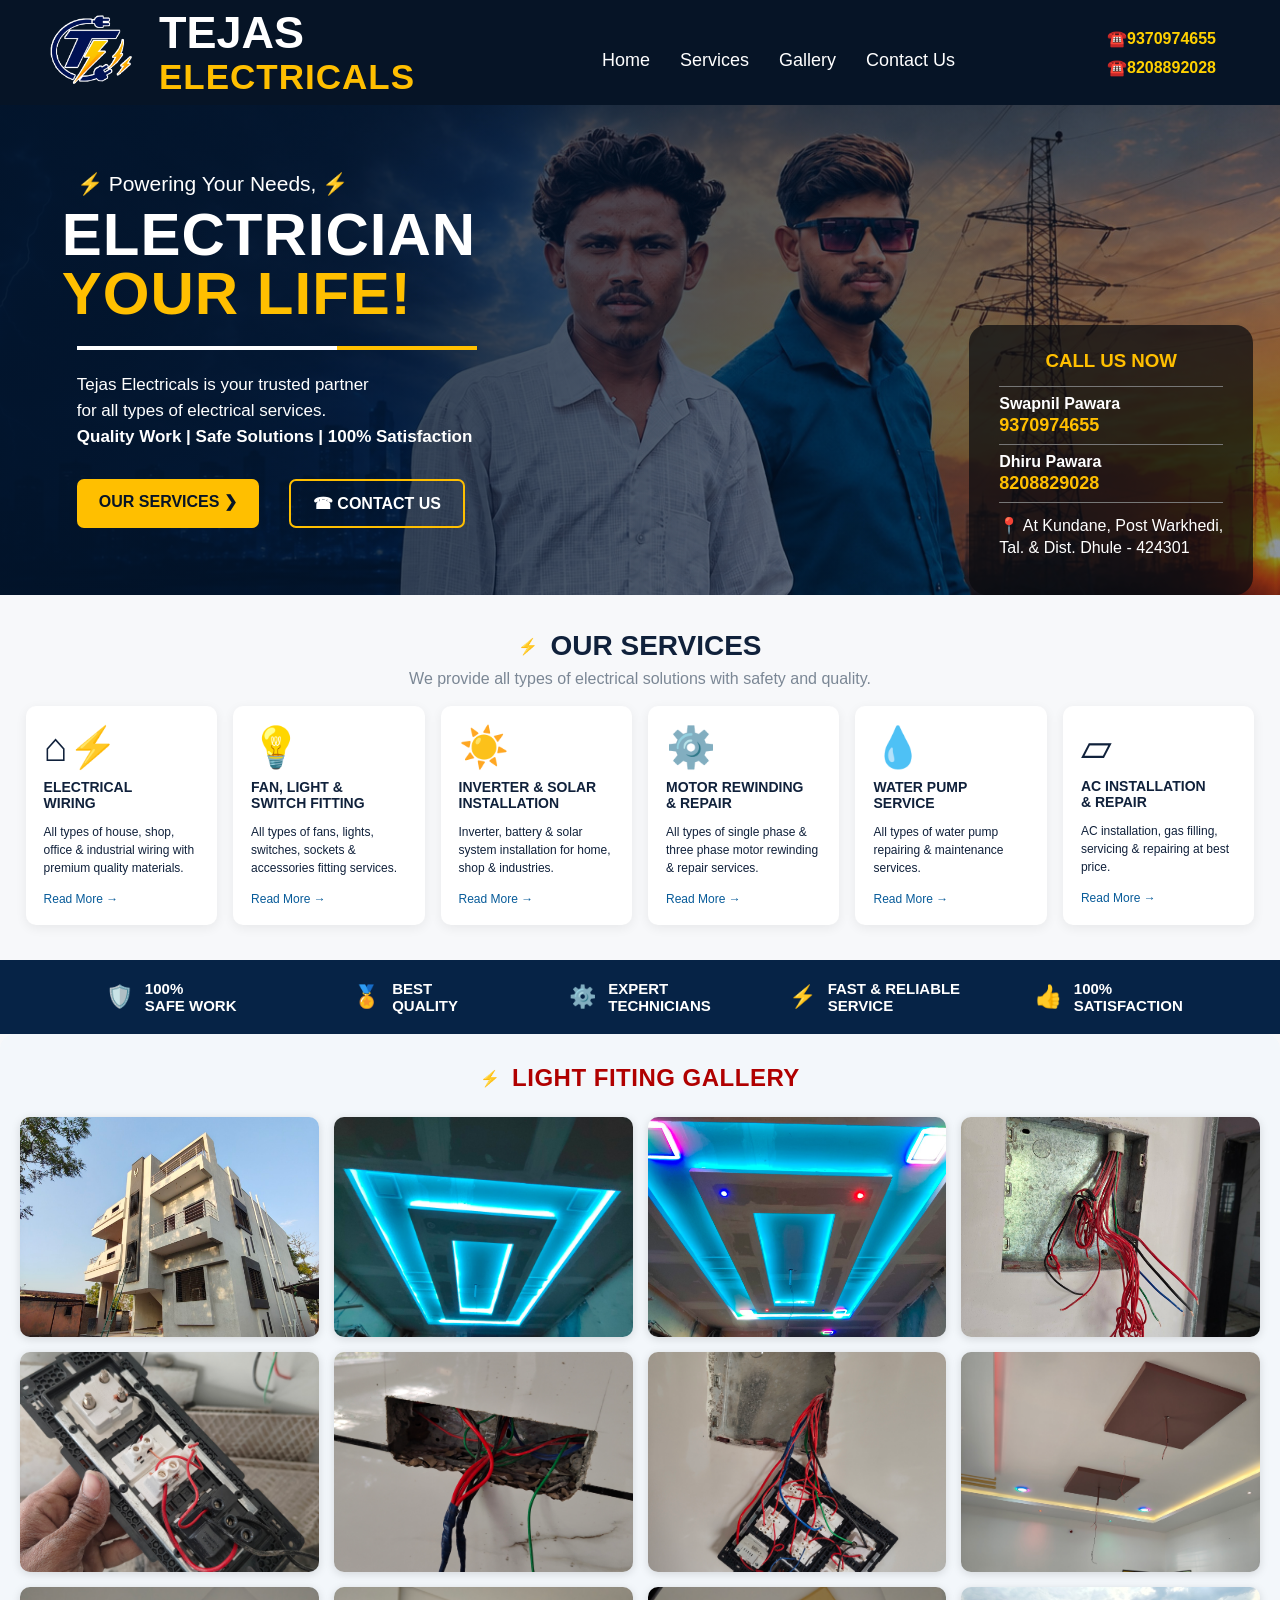
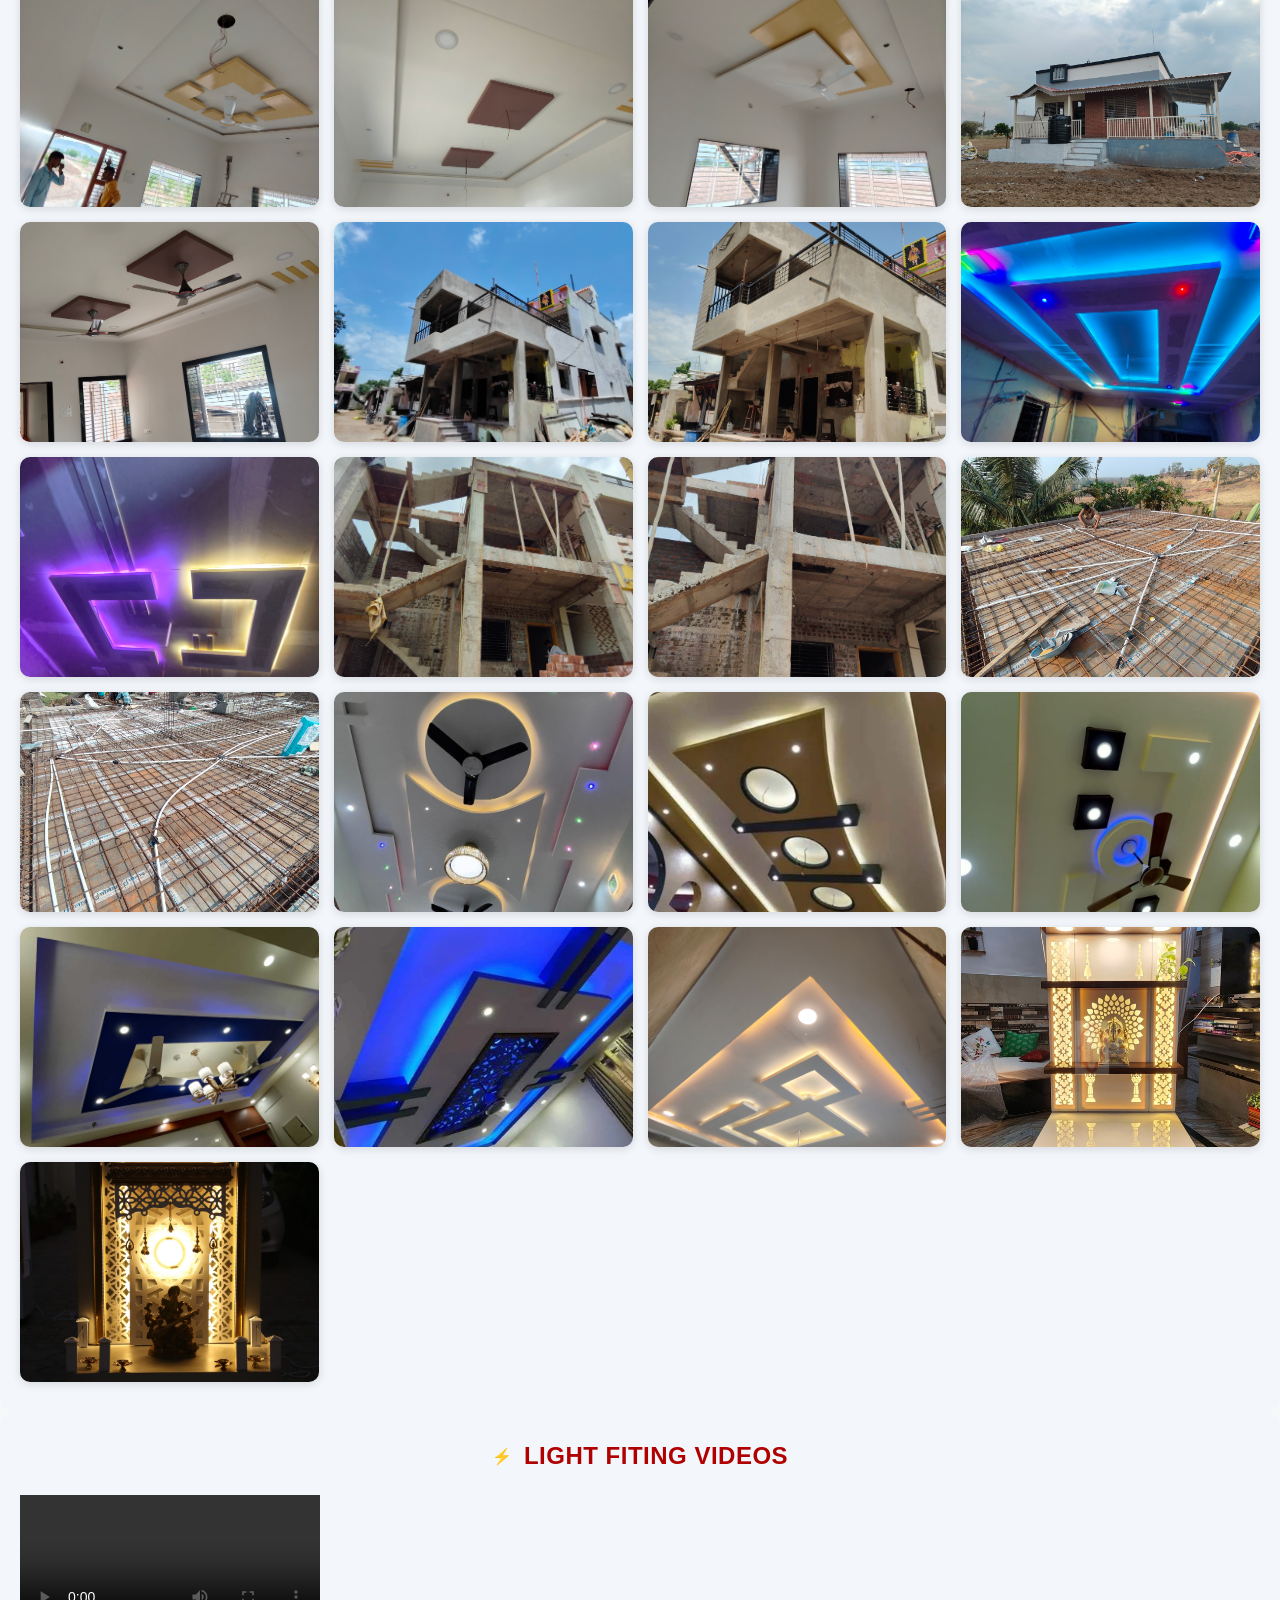
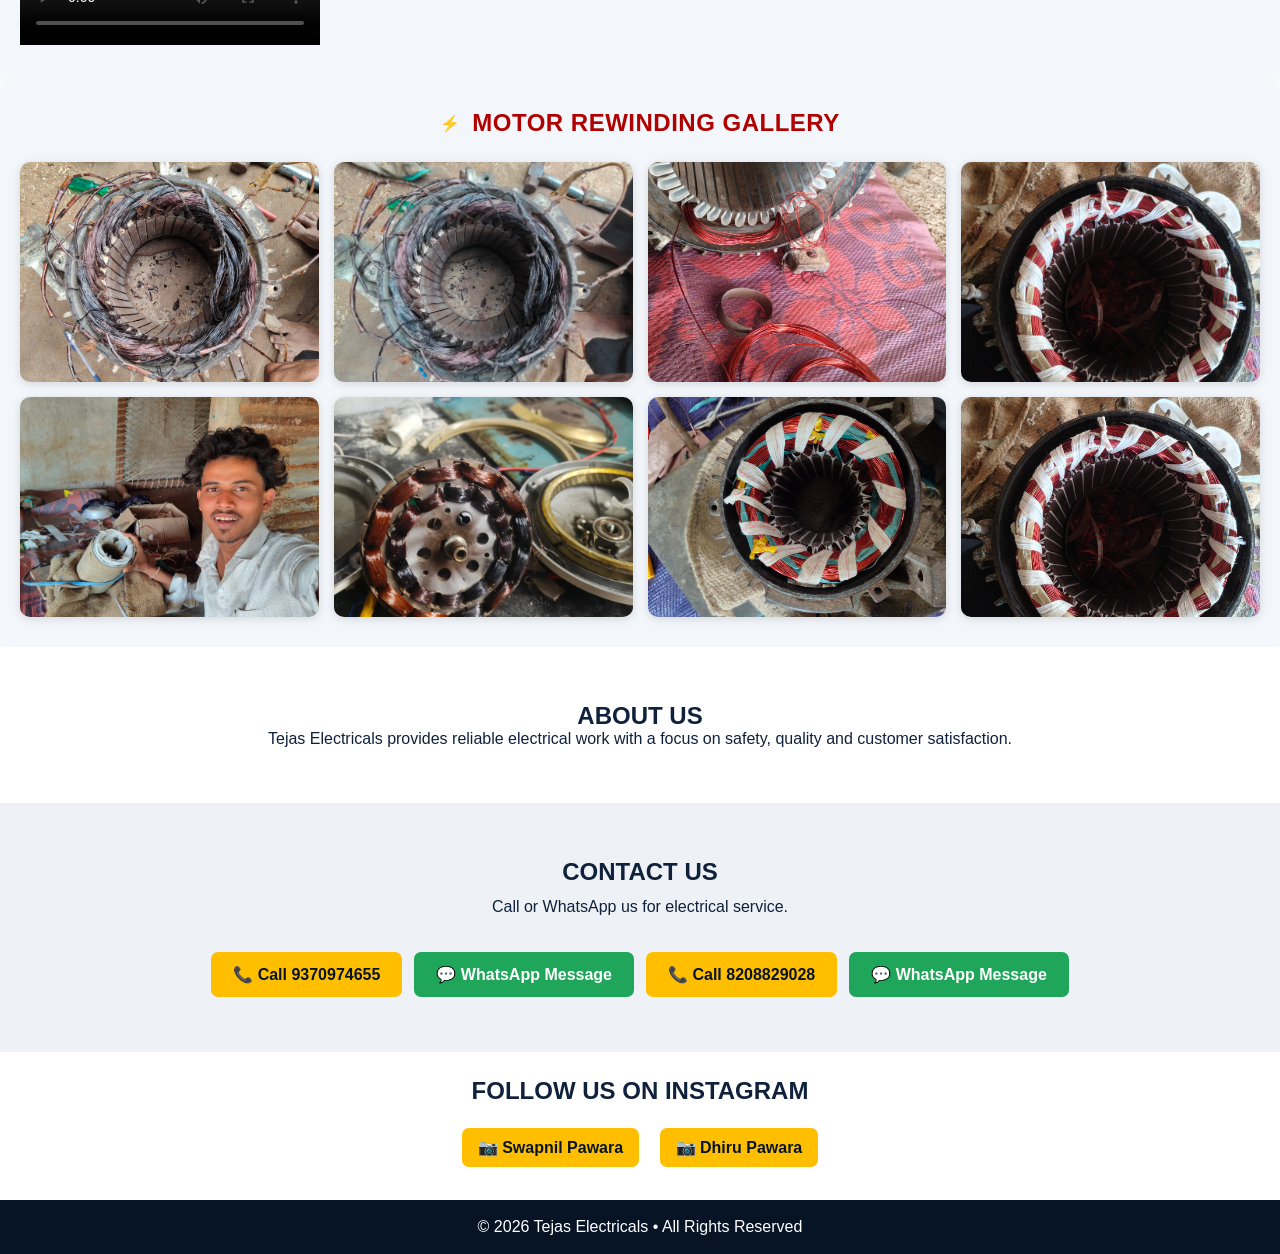
<file: index.html>
<!DOCTYPE html>
<html lang="en">
<head>
<meta charset="UTF-8">
<meta name="viewport" content="width=device-width, initial-scale=1.0">
<title>Tejas Electricals</title>
<meta name="description" content="Tejas Electricals - Electrical services, motor rewinding, wiring, light fitting and electrical work at Kundane, Dhule, Maharashtra.">
<meta property="og:site_name" content="Tejas Electricals">
<meta property="og:title" content="Tejas Electricals">
<meta property="og:description" content="Tejas Electricals - Trusted electrical services at Kundane, Dhule, Maharashtra.">

<script type="application/ld+json">
{
  "@context": "https://schema.org",
  "@type": "WebSite",
  "name": "Tejas Electricals",
  "alternateName": "Tejas Electricals Kundane"
}
</script>

<link rel="stylesheet" href="style.css">
<link rel="icon" type="image/png" href="favicon.png">
</head>
<body>
<header class="header">
  <a class="brand" href="#home">
  <img src="images/logo.png" class="logo" alt="Tejas Electricals">
  <span>TEJAS<small>ELECTRICALS</small></span>
</a>
  <nav>
    <a href="#home">Home</a>
    <a href="#services">Services</a>
    <a href="#gallery">Gallery</a>
    <a href="#contact">Contact Us</a>
  </nav>
    
 
<div class="phone-numbers">
  <a href="tel:9370974655">☎️9370974655</a>
  <a href="tel:8208892028">☎️8208892028</a>
</div>


</header>

<section id="home" class="hero">
  <div class="hero-bg"></div>
  <div class="hero-content">
    <p class="tag">⚡ Powering Your Needs, ⚡</p>
    <h1>ELECTRICIAN<br><span>YOUR LIFE!</span></h1>
    <div class="line"></div>
    <p class="intro">Tejas Electricals is your trusted partner<br>for all types of electrical services.<br><b>Quality Work | Safe Solutions | 100% Satisfaction</b></p>
    <div class="buttons">
      <a class="btn primary" href="#services">OUR SERVICES ❯</a>
      <a class="btn outline" href="#contact">☎ CONTACT US</a>
    </div>
  </div>
  <div class="call-card">
    <h3>CALL US NOW</h3>
    <div class="contact-row"><b>Swapnil Pawara</b><a class="number" href="tel:+919370974655">9370974655</a></div>
    <div class="contact-row"><b>Dhiru Pawara</b><a class="number" href="tel:+918208829028">8208829028</a></div>
    <p>📍 At Kundane, Post Warkhedi,<br>Tal. & Dist. Dhule - 424301</p>
  </div>
</section>

<section id="services" class="section">
  <div class="section-title"><span>⚡</span><h2>OUR SERVICES</h2></div>
  <p class="subtitle">We provide all types of electrical solutions with safety and quality.</p>
  <div class="cards">
    <article><div class="icon">⌂⚡</div><h3>ELECTRICAL<br>WIRING</h3><p>All types of house, shop, office & industrial wiring with premium quality materials.</p><a href="#contact">Read More →</a></article>
    <article><div class="icon">💡</div><h3>FAN, LIGHT &<br>SWITCH FITTING</h3><p>All types of fans, lights, switches, sockets & accessories fitting services.</p><a href="#contact">Read More →</a></article>
    <article><div class="icon">☀️</div><h3>INVERTER & SOLAR<br>INSTALLATION</h3><p>Inverter, battery & solar system installation for home, shop & industries.</p><a href="#contact">Read More →</a></article>
    <article><div class="icon">⚙️</div><h3>MOTOR REWINDING<br>& REPAIR</h3><p>All types of single phase & three phase motor rewinding & repair services.</p><a href="#contact">Read More →</a></article>
    <article><div class="icon">💧</div><h3>WATER PUMP<br>SERVICE</h3><p>All types of water pump repairing & maintenance services.</p><a href="#contact">Read More →</a></article>
    <article><div class="icon">▱</div><h3>AC INSTALLATION<br>& REPAIR</h3><p>AC installation, gas filling, servicing & repairing at best price.</p><a href="#contact">Read More →</a></article>
  </div>
</section>

<section class="trust">
  <div>🛡️ <b>100%<br>SAFE WORK</b></div>
  <div>🏅 <b>BEST<br>QUALITY</b></div>
  <div>⚙️ <b>EXPERT<br>TECHNICIANS</b></div>
  <div>⚡ <b>FAST & RELIABLE<br>SERVICE</b></div>
  <div>👍 <b>100%<br>SATISFACTION</b></div>
</section>



<section id="gallery" class="section gallery"><div class="section-title"><span>⚡</span><h1>LIGHT FITING GALLERY</h1></div>
<div class="gallery-grid">

<img src="images/building-1.jpg" alt="Building electrical work">
<img src="images/ceiling-1.jpg" alt="Ceiling wiring">
<img src="images/ceiling-2.jpg" alt="Ceiling electrical work">
<img src="images/electrical-wiring.jpg" alt="Electrical wiring">
<img src="images/1f.jpg" alt="Building electrical work">
<img src="images/2f.jpg" alt="Building electrical work">
<img src="images/3f.jpg" alt="Building electrical work">
<img src="images/4f.jpg" alt="Building electrical work">
<img src="images/5f.jpg" alt="Building electrical work">
<img src="images/6f.jpg" alt="Building electrical work">
<img src="images/7f.jpg" alt="Building electrical work">
<img src="images/8f.jpg" alt="Building electrical work">
<img src="images/9f.jpg" alt="Building electrical work">
<img src="images/10f.jpg" alt="Building electrical work">
<img src="images/11f.jpg" alt="Building electrical work">
<img src="images/12f.jpg" alt="Building electrical work">
<img src="images/13f.jpg" alt="Building electrical work">
<img src="images/14f.jpg" alt="Building electrical work">
<img src="images/16f.jpg" alt="Building electrical work">
<img src="images/slab-wiring-1.jpg" alt="Slab wiring">
<img src="images/slab-wiring-2.jpg" alt="Slab wiring">
<img src="images/17f.jpg" alt="Building electrical work">
<img src="images/18f.jpg" alt="Building electrical work">
<img src="images/19f.jpg" alt="Building electrical work">
<img src="images/20f.jpg" alt="Building electrical work">
<img src="images/21f.jpg" alt="Building electrical work">

  <img src="images/22f.jpg" alt="Building electrical work">
  <img src="images/23f.jpg" alt="Building electrical work">
<img src="images/24f.jpg" alt="Building electrical work">


</div></section>

    <section id="gallery" class="section gallery"><div class="section-title"><span>⚡</span><h1>LIGHT FITING VIDEOS</h1></div>
<div class="gallery-grid">
<div class="video-card">
    <video controls playsinline preload="metadata">
        <source src="Videos/1vf.mp4" type="video/mp4">
        Aapka browser video support nahi karta.
    </video>

    
</div>
</section>

<section id="gallery" class="section gallery"><div class="section-title"><span>⚡</span><h1>MOTOR REWINDING GALLERY</h1></div>
<div class="gallery-grid">

<img src="images/1m.jpg" alt="Motor rewinding">
<img src="images/2m.jpg" alt="Motor rewinding">
<img src="images/3m.jpg" alt="Motor rewinding">
<img src="images/4m.jpg" alt="Motor rewinding">
<img src="images/5m.jpg" alt="Motor rewinding">

<img src="images/6m.jpg" alt="Motor rewinding">
  <img src="images/7m.jpg" alt="Motor rewinding">
  
  
<img src="images/motor-rewinding.jpg" alt="Motor rewinding">


</div></section>





<section id="about" class="info"><h1>ABOUT US</h1><p>Tejas Electricals provides reliable electrical work with a focus on safety, quality and customer satisfaction.</p></section>
<section id="contact" class="contact"><h2>CONTACT US</h2>
<p>Call or WhatsApp us for electrical service.</p>
<div class="contact-buttons">
<a class="btn primary" href="tel:+919370974655">📞 Call 9370974655</a>
<a class="btn whatsapp" href="https://wa.me/919370974655?text=Hello%20Tejas%20Electricals,%20I%20need%20electrical%20service." target="_blank">💬 WhatsApp Message</a>
<a class="btn primary" href="tel:+918208829028">📞 Call 8208829028</a>
<a class="btn whatsapp" href="https://wa.me/918208829028?text=Hello%20Tejas%20Electricals,%20I%20need%20electrical%20service." target="_blank">💬 WhatsApp Message</a>
</div></section>

<!-- instagram id ke liye hai -->

<section class="instagram">
  <h2>FOLLOW US ON INSTAGRAM</h2>

  <div class="instagram-links">
  
  <a href="https://www.instagram.com/swapnil_pawara_001/" target="_blank">
      📷 Swapnil Pawara
  </a>
    <a href="https://www.instagram.com/_.dhiru._16/" target="_blank">
      📷 Dhiru Pawara
    </a>
  </div>
</section>

<footer>© 2026 Tejas Electricals • All Rights Reserved</footer>

<div id="zoomBox">
  <button onclick="closeZoom()">×</button>
  <img id="zoomImg">
</div>

<script>
const photos = Array.from(document.querySelectorAll(".gallery-grid img"));
let current = 0;
let zoom = 1;
let startX = 0;
let startDistance = 0;
let photoOpen = false;

const zoomBox = document.getElementById("zoomBox");
const zoomImg = document.getElementById("zoomImg");

function showPhoto(index) {
  current = index;
  zoom = 1;
  zoomImg.src = photos[current].src;
  zoomImg.style.transform = "scale(1)";
  zoomBox.style.display = "flex";
  photoOpen = true;

  history.pushState({ photo: true }, "");
}

photos.forEach(function(img, index) {
  img.onclick = function() {
    showPhoto(index);
  };
});

/* Mobile Back button */
window.addEventListener("popstate", function() {
  if (photoOpen) {
    zoomBox.style.display = "none";
    photoOpen = false;
    zoom = 1;
  }
});

/* yah images Swipe left/right karne ka hai */

zoomImg.addEventListener("touchstart", function(e) {
  if (e.touches.length === 1) {
    startX = e.touches[0].clientX;
  }

  if (e.touches.length === 2) {
    startDistance = Math.hypot(
      e.touches[0].clientX - e.touches[1].clientX,
      e.touches[0].clientY - e.touches[1].clientY
    );
  }
});

zoomImg.addEventListener("touchend", function(e) {
  if (e.changedTouches.length === 1 && zoom <= 1) {
    let endX = e.changedTouches[0].clientX;
    let difference = startX - endX;

    if (difference > 60) {
      current = (current + 1) % photos.length;
      showPhoto(current);
    }

    if (difference < -60) {
      current = (current - 1 + photos.length) % photos.length;
      showPhoto(current);
    }
  }
});

/* Yah images zoom karne ka hai  */

zoomImg.addEventListener("touchmove", function(e) {
  if (e.touches.length === 2) {
    e.preventDefault();

    let distance = Math.hypot(
      e.touches[0].clientX - e.touches[1].clientX,
      e.touches[0].clientY - e.touches[1].clientY
    );

    if (distance > startDistance) {
      zoom += 0.10;
    } else {
      zoom -= 0.10;
    }

    zoom = Math.max(1, Math.min(4, zoom));
    zoomImg.style.transform = "scale(" + zoom + ")";
    startDistance = distance;
  }
}, { passive: false });

function closeZoom() {
  zoomBox.style.display = "none";
  photoOpen = false;
  zoom = 1;

  if (history.state && history.state.photo) {
    history.back();
  }
}
</script>

<!-- ===== Yah click orange color ka hai ===== -->

<script>
const menuLinks = document.querySelectorAll("nav a");

menuLinks.forEach(link => {
  link.addEventListener("click", function() {
    menuLinks.forEach(item => item.classList.remove("active"));
    this.classList.add("active");
  });
});
</script>

</body>
</html>
</file>
<file: style.css>
/* ===== BASIC / BODY ===== */

* {
  box-sizing: border-box;
  margin: 0;
  padding: 0;
}

html {
  scroll-behavior: smooth;
}

body {
  font-family: Arial, sans-serif;
  color: #10213b;
  background: #f7f8fa;
}


/* ===== HEADER ===== */

.header {
  height: 105px;
  background: #061426;
  color: #fff;
  display: flex;
  align-items: center;
  padding: 0 5%;
  gap: 30px;
  position: sticky;
  top: 0;
  z-index: 20;
}


/* ===== LOGO / BRAND ===== */

.brand {
  display: flex;
  align-items: center;
  gap: 10px;
  color: #fff;
  text-decoration: none;
  font-size: 45px;
  font-weight: 800;
  line-height: .9;
  min-width: 290px;
  transform: translateX(-35px);
}

.brand small {
  display: block;
  color: #ffbf00;
  font-size: 35px;
  letter-spacing: 1px;
  margin-top: 7px;
}

.bolt {
  font-size: 48px;
  color: #ffbf00;
}

.logo {
  width: 120px;
  height: 120px;
  object-fit: contain;
}


/* ===== NAVIGATION ===== */

.header nav {
  display: flex;
  gap: 30px;
  flex: 1;
  justify-content: center;
}

.header nav a {
  color: #fff;
  text-decoration: none;
  font-size: 18px;
  padding: 28px 0 12px;
}

.header nav a.active {
  color: #ffbf00;
  border-bottom: 3px solid #ffbf00;
}


/* ===== HEADER PHONE NUMBERS ===== */

.phone-numbers {
  display: flex;
  flex-direction: column;
  gap: 10px;
}

.phone-numbers a {
  font-size: 16px;
  font-weight: bold;
  color: #FFD000;
  text-decoration: none;
}

.phone {
  color: #fff;
  text-decoration: none;
  font-size: 16px;
  white-space: nowrap;
}

.phone span {
  color: #ffbf00;
  font-weight: 800;
  font-size: 20px;
}


/* ===== EXTRA PHONE AREA ===== */

.phones {
  display: flex;
  gap: 14px;
  align-items: center;
  white-space: nowrap;
}

.phones a {
  color: #fff;
  text-decoration: none;
  font-weight: 800;
  font-size: 15px;
}

.phones a:hover {
  color: #ffbf00;
}


/* ===== HERO / MAIN BANNER ===== */

.hero {
  min-height: 490px;
  position: relative;
  overflow: hidden;
  background: #071b34;
  color: white;
  display: flex;
  align-items: center;
  padding: 50px 6%;
}

.hero-bg {
  position: absolute;
  inset: 0;
  background:
    linear-gradient(
      90deg,
      rgba(3,20,42,.95),
      rgba(3,20,42,.45)
    ),
    url("images/building.jpeg") center/cover no-repeat;
  filter: saturate(1.05);
}

.hero-content,
.call-card {
  position: relative;
  z-index: 1;
}

.hero-content {
  max-width: 590px;
}

.tag {
  font-size: 21px;
  margin-bottom: 10px;
}

.hero h1 {
  font-size: 60px;
  line-height: .98;
  letter-spacing: 1px;
  transform: translateX(-15px);
}

.hero h1 span {
  color: #ffbf00;
}

.line {
  height: 4px;
  background: linear-gradient(
    90deg,
    #fff 65%,
    #ffbf00 65%
  );
  width: 400px;
  margin: 22px 0;
}

.intro {
  font-size: 17px;
  line-height: 1.55;
}


/* ===== BUTTONS ===== */

.buttons {
  display: flex;
  gap: 30px;
  margin-top: 28px;
}

.btn {
  display: inline-block;
  text-decoration: none;
  padding: 13px 22px;
  font-weight: 800;
  border-radius: 7px;
}

.primary {
  background: #ffbf00;
  color: #071426;
}

.outline {
  border: 2px solid #ffbf00;
  color: white;
}


/* ===== CALL CARD ===== */

.call-card {
  margin-left: auto;
  background: rgba(10,12,16,.72);
  padding: 25px 30px;
  border-radius: 18px;
  min-width: 280px;
}

.call-card h3 {
  color: #ffbf00;
  text-align: center;
  margin-bottom: 14px;
}

.call-card p {
  border-top: 1px solid #777;
  padding: 12px 0;
  line-height: 1.35;
}

.call-card strong {
  font-size: 22px;
}

.call-card .contact-row {
  border-top: 1px solid #777;
  padding: 8px 0;
  display: flex;
  flex-direction: column;
  gap: 2px;
}

.call-card .number {
  font-size: 18px;
  color: #ffbf00;
  text-decoration: none;
  font-weight: 800;
}

.call-card .number:hover {
  text-decoration: underline;
}


/* ===== SECTIONS ===== */

.section {
  padding: 35px 2%;
}

.section-title {
  display: flex;
  justify-content: center;
  align-items: center;
  gap: 12px;
}

.section-title span {
  color: #ffbf00;
}

.section-title h2 {
  font-size: 28px;
}

.subtitle {
  text-align: center;
  color: #7b8795;
  margin: 8px 0 18px;
}


/* ===== SERVICES CARDS ===== */

.cards {
  display: grid;
  grid-template-columns: repeat(6, 1fr);
  gap: 16px;
}

.cards article {
  background: #fff;
  border-radius: 10px;
  padding: 18px;
  min-height: 185px;
  box-shadow: 0 3px 12px #0001;
}

.icon {
  font-size: 40px;
  margin-bottom: 8px;
}

.cards h3 {
  font-size: 14px;
}

.cards p {
  font-size: 12px;
  line-height: 1.5;
  margin: 12px 0;
}

.cards a {
  font-size: 12px;
  color: #075b99;
  text-decoration: none;
}


/* ===== TRUST SECTION ===== */

.trust {
  background: #062346;
  color: #fff;
  display: grid;
  grid-template-columns: repeat(5, 1fr);
  padding: 20px 5%;
  gap: 20px;
}

.trust div {
  display: flex;
  align-items: center;
  justify-content: center;
  gap: 12px;
  font-size: 22px;
  text-align: left;
}

.trust b {
  font-size: 15px;
}


/* ===== ABOUT / INFO ===== */

.info,
.contact {
  padding: 55px 8%;
  text-align: center;
  background: white;
}

.info h2,
.contact h2 {
  margin-bottom: 12px;
}


/* ===== GALLERY ===== */

.gallery {
  background: #f3f7fb;
  padding: 30px 20px;
  border-radius: 15px;
}

.gallery-grid {
  display: grid;
  grid-template-columns: repeat(4, 1fr);
  gap: 15px;
  margin-top: 25px;
}

.gallery-grid img {
  width: 100%;
  height: 220px;
  object-fit: cover;
  border-radius: 10px;
  box-shadow: 0 2px 10px #0002;
}

.gallery .section-title h1 {
  color: #b00000;
  font-weight: 900;
  letter-spacing: .5px;
}


/* ===== CONTACT ===== */

.contact {
  background: #eef2f6;
}

.contact .btn {
  margin-top: 18px;
}

.contact-row {
  border-top: 1px solid #777;
  padding: 12px 0;
  display: flex;
  flex-direction: column;
  gap: 4px;
}

.contact-row strong {
  font-size: 24px;
  color: #ffbf00;
}

.contact-row a {
  color: #fff;
  text-decoration: none;
  margin-right: 10px;
  font-weight: 700;
}

.contact-buttons {
  display: flex;
  justify-content: center;
  gap: 12px;
  flex-wrap: wrap;
  margin-top: 18px;
}

.whatsapp {
  background: #20a65a;
  color: #fff;
}


/* ===== FOOTER ===== */

footer {
  background: #061426;
  color: #fff;
  text-align: center;
  padding: 18px;
}


/* ===== INSTAGRAM ===== */

.instagram {
  text-align: center;
  padding: 25px 15px;
  background: #fff;
}

.instagram h2 {
  margin-bottom: 15px;
}

.instagram a {
  display: inline-block;
  margin: 8px;
  padding: 10px 16px;
  background: #ffbf00;
  color: #061426;
  text-decoration: none;
  border-radius: 7px;
  font-weight: bold;
}


/* ===== PHOTO ZOOM ===== */

#zoomBox {
  display: none;
  position: fixed;
  inset: 0;
  background: #000;
  z-index: 99999;
  justify-content: center;
  align-items: center;
}

#zoomImg {
  width: 80%;
  max-height: 75%;
  object-fit: contain;
}

#zoomBox button {
  position: absolute;
  top: 10px;
  right: 15px;
  font-size: 35px;
  color: white;
  background: none;
  border: none;
}


/* ================================================= */
/* ===== TABLET / SMALL LAPTOP ===== */
/* ================================================= */

@media (max-width: 900px) {

  /* Header mobile/tablet */
  .header {
    height: auto;
    min-height: 90px;
    flex-wrap: wrap;
    padding: 10px 4%;
    gap: 8px;
    overflow: hidden;
  }

  /* Mobile logo */
  .logo {
    width: 70px;
    height: 70px;
  }

  /* Mobile brand */
  .brand {
    min-width: 0;
    font-size: 28px;
    transform: translateX(-5px);
    gap: 6px;
  }

  .brand small {
    font-size: 20px;
    margin-top: 3px;
  }

  .bolt {
    font-size: 32px;
  }

  /* Navigation */
  .header nav {
    order: 3;
    flex-basis: 100%;
    overflow-x: auto;
    justify-content: flex-start;
    gap: 22px;
    white-space: nowrap;
    padding-bottom: 4px;
  }

  .header nav a {
    font-size: 15px;
    padding: 6px 0;
    flex-shrink: 0;
  }

  /* Header phone */
  .phone-numbers {
    gap: 4px;
    margin-left: auto;
  }

  .phone-numbers a {
    font-size: 12px;
  }

  /* Hero mobile */
  .hero {
    display: block;
    min-height: 560px;
    padding: 30px 5%;
  }

  .hero-bg {
    background-position: center top;
  }

  .hero-content {
    max-width: 100%;
    padding-bottom: 25px;
  }

  .hero h1 {
    font-size: 43px;
    transform: none;
  }

  .tag {
    font-size: 18px;
  }

  .intro {
    font-size: 15px;
  }

  .line {
    width: 280px;
  }

  /* Call box mobile */
  .call-card {
    position: relative;
    left: auto;
    right: auto;
    top: auto;
    bottom: auto;
    margin: 0 auto;
    width: min(100%, 360px);
    min-width: 0;
    padding: 18px 20px;
  }

  .call-card .number {
    font-size: 18px;
  }

  .call-card h3 {
    font-size: 18px;
  }

  /* Services */
  .cards {
    grid-template-columns: repeat(2, 1fr);
  }

  /* Trust */
  .trust {
    grid-template-columns: repeat(2, 1fr);
  }

  /* Gallery */
  .gallery-grid {
    grid-template-columns: repeat(2, 1fr);
  }
}


/* ================================================= */
/* ===== MOBILE PHONE ===== */
/* ================================================= */

@media (max-width: 520px) {

  /* Header */
  .header {
    padding: 8px 3%;
    gap: 5px;
  }

  /* Logo */
  .logo {
    width: 58px;
    height: 58px;
  }

  /* Brand */
  .brand {
    font-size: 22px;
    transform: none;
  }

  .brand small {
    font-size: 16px;
  }

  .bolt {
    font-size: 25px;
  }

  /* Phone numbers */
  .phone-numbers {
    gap: 2px;
  }

  .phone-numbers a {
    font-size: 10px;
  }

  /* Navigation */
  .header nav {
    gap: 16px;
  }

  .header nav a {
    font-size: 13px;
  }

  /* Hero */
  .hero {
    min-height: 520px;
    padding: 25px 5% 28px;
  }

  .hero h1 {
    font-size: 36px;
    line-height: 1;
  }

  .hero .tag {
    font-size: 16px;
  }

  .hero .intro {
    font-size: 14px;
    line-height: 1.45;
  }

  .line {
    width: 230px;
    margin: 16px 0;
  }

  /* Buttons */
  .buttons {
    gap: 10px;
    flex-wrap: wrap;
    margin-top: 20px;
  }

  .btn {
    padding: 11px 16px;
    font-size: 14px;
  }

  /* Call card */
  .call-card {
    width: 100%;
    max-width: 330px;
    padding: 15px 16px;
    border-radius: 14px;
  }

  .call-card h3 {
    font-size: 16px;
    margin-bottom: 8px;
  }

  .call-card .number {
    font-size: 17px;
  }

  .call-card p {
    padding: 8px 0;
  }

  /* Services */
  .cards {
    grid-template-columns: 1fr;
  }

  /* Trust */
  .trust {
    grid-template-columns: 1fr;
  }

  /* Gallery */
  .gallery-grid {
    grid-template-columns: 1fr;
  }

  .gallery-grid img {
    height: 230px;
  }

  /* Sections */
  .section {
    padding: 30px 4%;
  }

  .info,
  .contact {
    padding: 40px 5%;
  }
} 

/* ===== DESKTOP CALL NOW BOX KO NICHE KARNA ===== */

@media (min-width: 901px) {
  .call-card {
    transform: translate(50px, 110px);
  }
}
</file>
